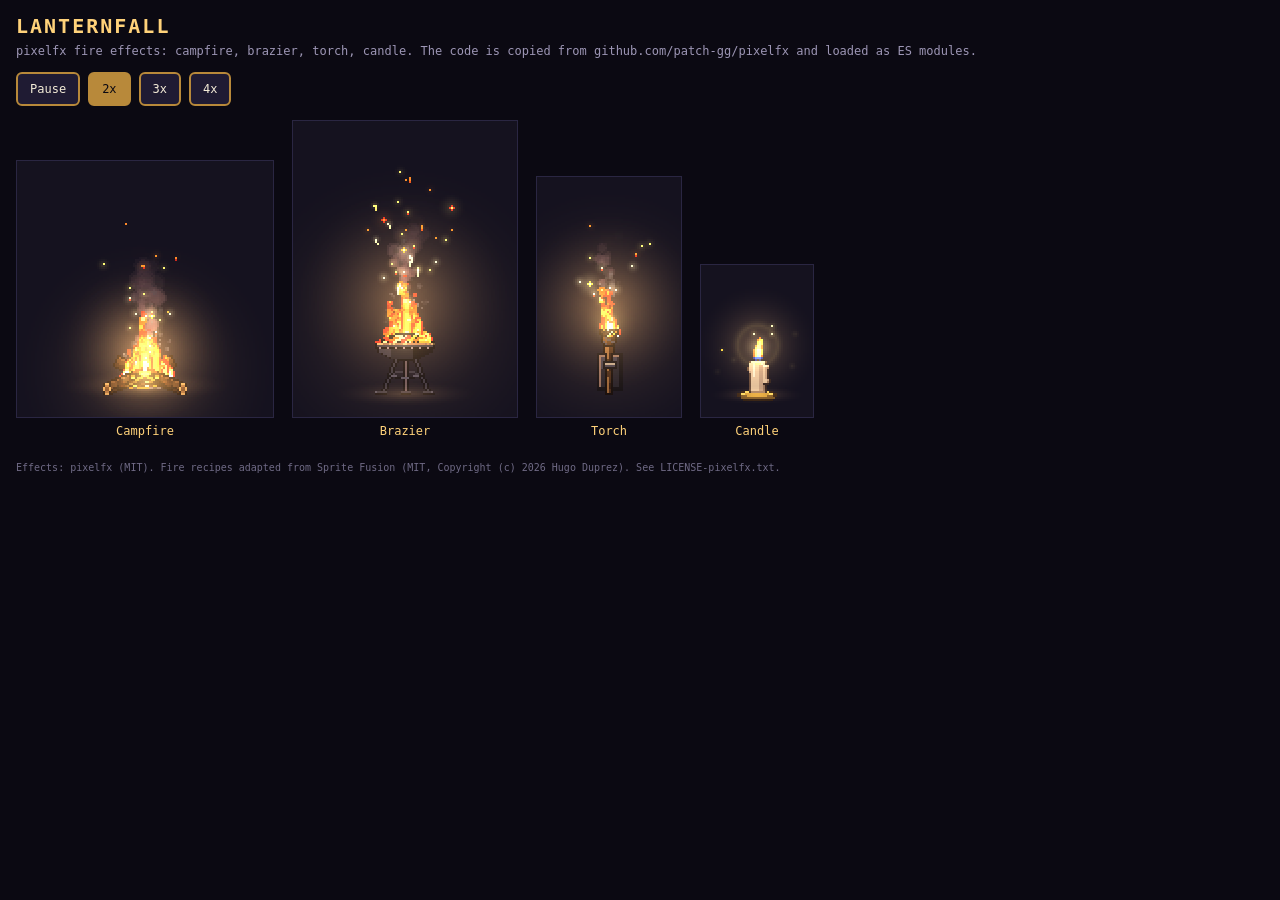
<file: index.html>
<!DOCTYPE html>
<html lang="en">
<head>
<meta charset="UTF-8">
<meta name="viewport" content="width=device-width,initial-scale=1,maximum-scale=1">
<title>Lanternfall - pixelfx fire test</title>
<style>
  html,body{margin:0;min-height:100%;background:#0b0912;color:#f4ecd8;font-family:ui-monospace,Menlo,monospace}
  body{padding:14px 16px 28px;box-sizing:border-box}
  h1{margin:0 0 4px;color:#ffd27a;font-size:20px;letter-spacing:2px}
  #sub{margin:0 0 12px;color:#9d96b5;font-size:12px;line-height:1.5}
  #bar{display:flex;gap:8px;margin-bottom:14px;flex-wrap:wrap}
  #bar button{background:#1f1b33;color:#f4ecd8;border:2px solid #b8893a;border-radius:6px;padding:8px 12px;font:inherit;font-size:12px}
  #bar button.on{background:#b8893a;color:#0b0912}
  #stage{display:flex;flex-wrap:wrap;gap:18px;align-items:flex-end}
  figure{margin:0;text-align:center}
  figure canvas{display:block;image-rendering:pixelated;image-rendering:crisp-edges;background:#15121f;border:1px solid #2a2642}
  figcaption{margin-top:6px;font-size:12px;color:#ffd27a}
  #err{margin:14px 0 0;padding:10px;background:#3a0f14;border:2px solid #c94a4a;border-radius:6px;color:#ffd0d0;font-size:12px;white-space:pre-wrap;word-break:break-word}
  #credit{margin-top:22px;color:#6f6a85;font-size:10px;line-height:1.6}
</style>
</head>
<body>
<h1>LANTERNFALL</h1>
<p id="sub">pixelfx fire effects: campfire, brazier, torch, candle. The code is copied from github.com/patch-gg/pixelfx and loaded as ES modules.</p>
<div id="bar">
  <button id="pause">Pause</button>
  <button data-scale="2">2x</button>
  <button data-scale="3">3x</button>
  <button data-scale="4">4x</button>
</div>
<div id="stage"></div>
<pre id="err" hidden></pre>
<p id="credit">Effects: pixelfx (MIT). Fire recipes adapted from Sprite Fusion (MIT, Copyright (c) 2026 Hugo Duprez). See LICENSE-pixelfx.txt.</p>

<script>
(function () {
  var err = document.getElementById("err");
  function show(msg) { err.hidden = false; err.textContent += msg + "\n"; }
  window.__lfShow = show;
  window.addEventListener("error", function (e) {
    show("Error: " + (e.message || "a script failed") + (e.filename ? "\n  at " + e.filename + ":" + e.lineno : ""));
  });
  window.addEventListener("unhandledrejection", function (e) {
    show("Promise error: " + ((e.reason && e.reason.message) || e.reason));
  });
  if (location.protocol === "file:") {
    show("This page was opened from a file. ES modules do not load from file://. Open the GitHub Pages address instead.");
  }
  import("./src/main.js").catch(function (e) {
    show("Could not load src/main.js: " + ((e && e.message) || e));
  });
  setTimeout(function () {
    if (!window.__lfReady) show("Nothing has been drawn after 4 seconds. If no other message is shown above, wait for GitHub Pages to finish publishing and reload.");
  }, 4000);
})();
</script>
</body>
</html>
</file>
